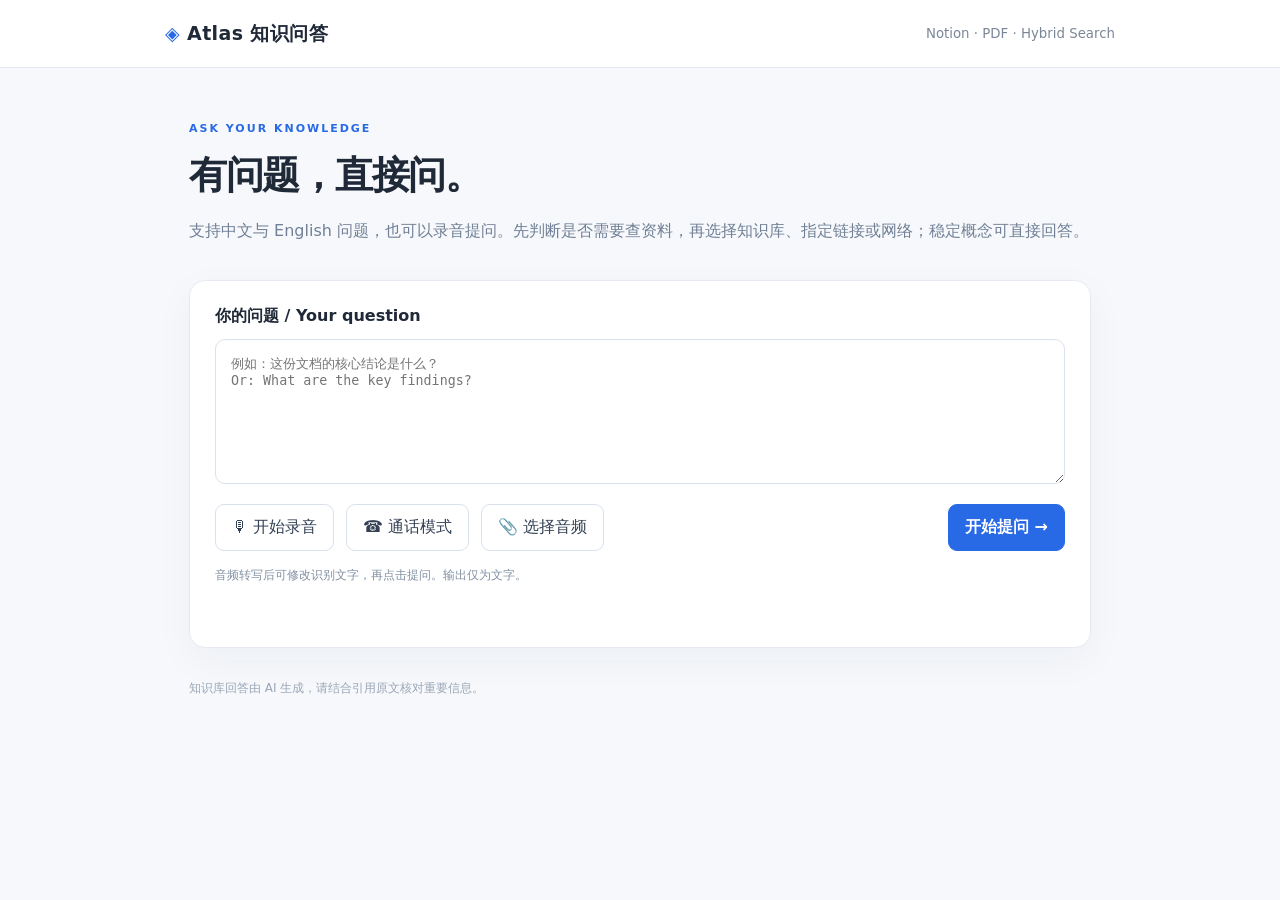
<file: rag_agent/static/index.html>
<!doctype html><html lang="zh-CN"><head><meta charset="utf-8"><meta name="viewport" content="width=device-width,initial-scale=1"><title>Atlas · 知识问答</title><style>
:root{font-family:system-ui,"Microsoft YaHei",sans-serif;color:#1f2937;background:#f6f8fb}*{box-sizing:border-box}body{margin:0}header{height:68px;background:white;border-bottom:1px solid #e5e9ef;display:flex;align-items:center;justify-content:space-between;padding:0 max(24px,calc((100vw - 950px)/2))}header b{font-size:19px;letter-spacing:.4px}header b span{color:#2869e6}header small{color:#7b8798}.wrap{max-width:950px;margin:0 auto;padding:54px 24px 80px}.eyebrow{font-size:11px;color:#2869e6;letter-spacing:2px;font-weight:700}h1{font-size:38px;letter-spacing:-1.5px;margin:15px 0}p{line-height:1.7}.intro{color:#718096;margin-bottom:36px}.card{background:white;border:1px solid #e6eaf0;border-radius:16px;box-shadow:0 12px 40px #16335a0b;padding:25px}label{display:block;font-weight:600;margin-bottom:12px}textarea{width:100%;border:1px solid #dce2eb;border-radius:10px;padding:15px;font:15px/1.6 inherit;min-height:145px;resize:vertical;outline-color:#2869e6}.actions{display:flex;align-items:center;gap:12px;flex-wrap:wrap;margin-top:16px}button,.file-label{font:inherit;border:1px solid #d9e1ec;background:white;border-radius:9px;padding:12px 16px;cursor:pointer;color:#344054}.primary{background:#2869e6;border-color:#2869e6;color:white;margin-left:auto;font-weight:600}.primary:disabled{opacity:.5;cursor:wait}.file-label{font-weight:400;margin:0}.file-label input{display:none}button:hover,.file-label:hover{border-color:#2869e6}.hint{font-size:12px;color:#8190a3;margin-top:14px}.status{margin-top:16px;color:#64748b;font-size:13px;min-height:20px}.error{color:#c44747}.result{margin-top:22px;display:none}.result.visible{display:block}.answer{white-space:pre-wrap;line-height:1.9;font-size:15px}.meta{display:flex;gap:12px;align-items:center;color:#667085;font-size:12px;margin:20px 0;border-top:1px solid #edf0f4;padding-top:18px}.pill{background:#ecf2ff;color:#2869e6;padding:5px 9px;border-radius:99px}.sources{margin:0;padding-left:22px;line-height:2;color:#526273;font-size:13px}.sources a{color:#2869e6;overflow-wrap:anywhere}.foot{margin-top:32px;font-size:12px;color:#9aa6b7}@media(max-width:640px){.wrap{padding:36px 17px}header{padding:0 17px}header small{display:none}h1{font-size:29px}.card{padding:18px}.primary{margin-left:0;width:100%}.actions{gap:8px}.actions button,.actions .file-label{font-size:13px}.meta{flex-wrap:wrap}}
.pill.fallback{background:#fff3dd;color:#9a5a00;font-weight:700}</style></head><body><header><b><span>◈</span> Atlas 知识问答</b><small>Notion · PDF · Hybrid Search</small></header><main class="wrap"><div class="eyebrow">ASK YOUR KNOWLEDGE</div><h1>有问题，直接问。</h1><p class="intro">支持中文与 English 问题，也可以录音提问。先判断是否需要查资料，再选择知识库、指定链接或网络；稳定概念可直接回答。</p><section class="card"><label for="question">你的问题 / Your question</label><textarea id="question" placeholder="例如：这份文档的核心结论是什么？&#10;Or: What are the key findings?"></textarea><div class="actions"><button id="record" type="button">🎙 开始录音</button><button id="live-open" type="button" onclick="location.href='/live'">☎ 通话模式</button><label class="file-label">📎 选择音频<input id="audio" type="file" accept=".webm,.mp3,.wav,.ogg"></label><button class="primary" id="ask" type="button">开始提问 →</button></div><p class="hint">音频转写后可修改识别文字，再点击提问。输出仅为文字。</p><div id="status" class="status" role="status"></div></section><section id="result" class="card result" aria-live="polite"><div class="eyebrow">ANSWER</div><div id="answer" class="answer"></div><div class="meta"><span id="mode" class="pill"></span><span id="route"></span><span id="timing"></span></div><div id="sources-heading" class="eyebrow">SOURCES</div><ol id="sources" class="sources"></ol></section><div class="foot">知识库回答由 AI 生成，请结合引用原文核对重要信息。</div></main><script>
const q=document.querySelector('#question'),s=document.querySelector('#status'),result=document.querySelector('#result'),answer=document.querySelector('#answer'),sources=document.querySelector('#sources'),ask=document.querySelector('#ask'),record=document.querySelector('#record');let recorder,chunks=[];
const showError=e=>{s.textContent=e.message||String(e);s.className='status error'};
async function post(url,body,isJSON=false){const controller=new AbortController(),timeout=setTimeout(()=>controller.abort(),45000);try{const response=await fetch(url,{method:'POST',body:isJSON?JSON.stringify(body):body,headers:isJSON?{'Content-Type':'application/json'}:{},signal:controller.signal});const data=await response.json();if(!response.ok)throw Error(data.detail||'请求失败');return data}catch(error){if(error.name==='AbortError')throw Error('请求超时，请稍后重试');throw error}finally{clearTimeout(timeout)}}
async function askStream(question,onDelta){const controller=new AbortController(),timeout=setTimeout(()=>controller.abort(),90000);try{const response=await fetch('/api/ask/stream',{method:'POST',headers:{'Content-Type':'application/json'},body:JSON.stringify({question}),signal:controller.signal});if(!response.ok)throw Error('请求失败');const reader=response.body.getReader(),decoder=new TextDecoder();let buffer='';while(true){const chunk=await reader.read();if(chunk.done)break;buffer+=decoder.decode(chunk.value,{stream:true});let end;while((end=buffer.indexOf('\n'))>=0){const line=buffer.slice(0,end);buffer=buffer.slice(end+1);if(!line.trim())continue;const event=JSON.parse(line);if(event.type==='delta')onDelta(event.text);else if(event.type==='error')throw Error(event.message||'请求失败');else if(event.type==='done')return event.result}}throw Error('连接中断，请重试')}catch(error){if(error.name==='AbortError')throw Error('请求超时，请稍后重试');throw error}finally{clearTimeout(timeout)}}
async function transcribe(file){s.className='status';s.textContent='正在转写音频…';const data=new FormData();data.append('audio',file);try{q.value=(await post('/api/transcribe',data)).text;s.textContent='转写完成。请确认文字，然后点击开始检索。'}catch(e){showError(e)}}
document.querySelector('#audio').onchange=e=>{const file=e.target.files[0];if(file)transcribe(file)};
record.onclick=async()=>{if(recorder&&recorder.state==='recording'){recorder.stop();record.textContent='🎙 开始录音';return}try{const stream=await navigator.mediaDevices.getUserMedia({audio:true});chunks=[];recorder=new MediaRecorder(stream);recorder.ondataavailable=e=>chunks.push(e.data);recorder.onstop=()=>{stream.getTracks().forEach(t=>t.stop());transcribe(new File(chunks,'question.webm',{type:'audio/webm'}))};recorder.start();record.textContent='⏹ 停止录音';s.textContent='录音中…'}catch(e){showError(e)}};
ask.onclick=async()=>{if(!q.value.trim())return showError(new Error('请先输入问题或录制音频'));ask.disabled=true;result.classList.remove('visible');s.className='status';s.textContent='正在处理问题…';try{answer.textContent='';const data=await askStream(q.value,token=>{answer.textContent+=token;result.classList.add('visible');s.textContent='正在生成回答…'});answer.textContent=data.answer;document.querySelector('#mode').textContent=({'web':'网络搜索 / Web','web_url':'指定网页 / Supplied URL','notion_url':'Notion 页面 / Notion page','model':'模型直接回答 / Model','model_fallback':'⚠ 模型经验回答 · 未核实','conversation':'直接回答 / Direct answer','unavailable':'资料不可用 / Source unavailable','none':'未找到依据 / No evidence','knowledge_base':'知识库 / Knowledge base'}[data.source_mode]||'知识库 / Knowledge base');document.querySelector('#mode').classList.toggle('fallback',data.source_mode==='model_fallback');document.querySelector('#route').textContent=({'stable_concept':'稳定概念','time_sensitive':'时效性','high_stakes':'高风险','internal_data':'内部资料','supplied_url':'指定链接','uncertain':'需核实','knowledge_base_low_quality':'知识库证据不足','knowledge_base_missing':'知识库未建立','search_unavailable':'未配置网络搜索','no_reliable_evidence':'未找到可靠依据'}[data.route_reason]||'');document.querySelector('#timing').textContent=`判断 ${data.route_ms||0} ms · 检索 ${data.retrieval_ms} ms · 总计 ${data.total_ms||0} ms`;sources.replaceChildren();document.querySelector('#sources-heading').hidden=!data.sources.length;for(const [i,source] of data.sources.entries()){const li=document.createElement('li');const text=`[${i+1}] ${source.title} — ${source.source}`;if(/^https?:\/\//.test(source.source)){const a=document.createElement('a');a.href=source.source;a.target='_blank';a.rel='noopener noreferrer';a.textContent=text;li.append(a)}else li.textContent=text;sources.append(li)}result.classList.add('visible');s.textContent=''}catch(e){showError(e)}finally{ask.disabled=false}};
</script></body></html>
</file>
